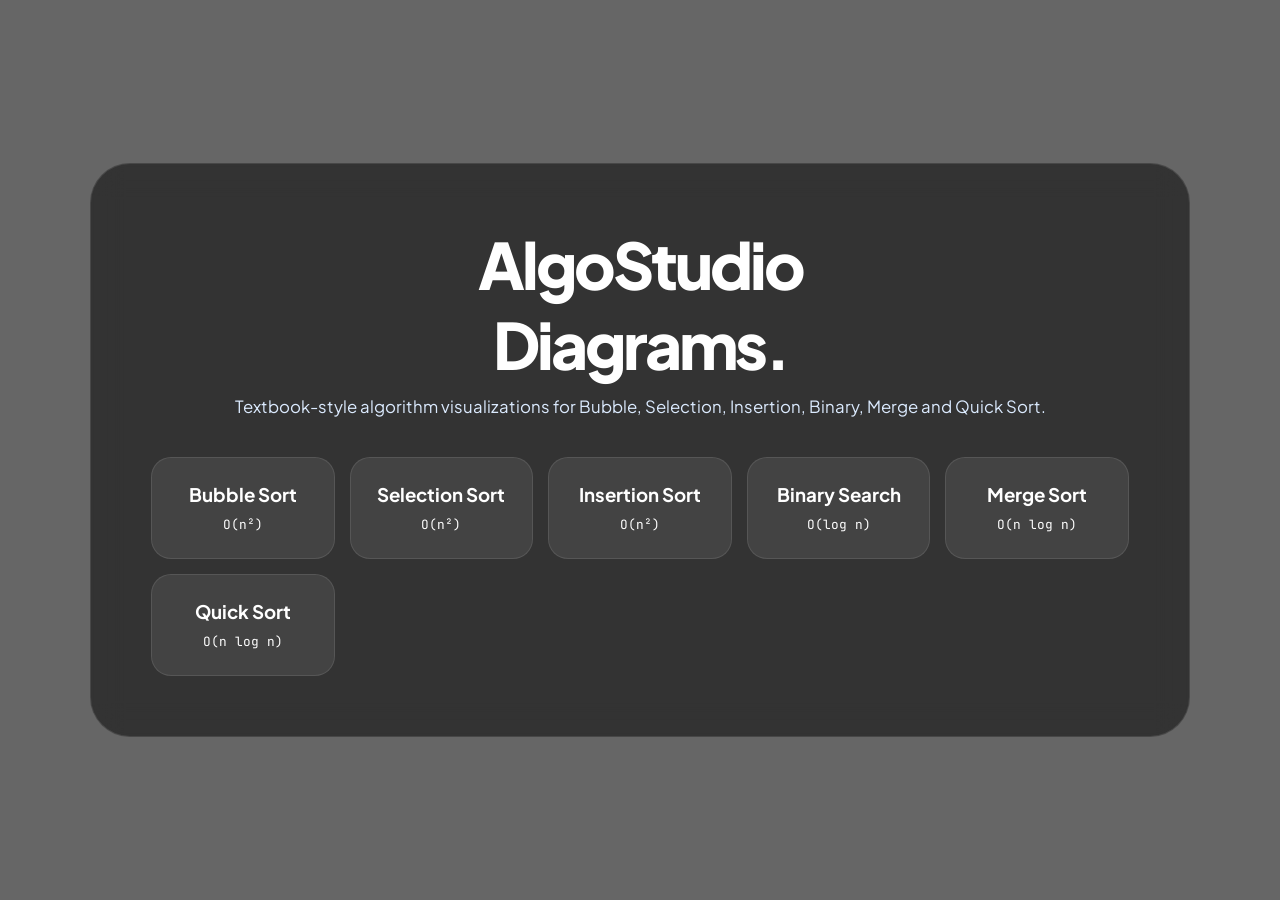
<file: index.html>
<!DOCTYPE html>
<html lang="en">
<head>
  <meta charset="UTF-8" />
  <meta name="viewport" content="width=device-width, initial-scale=1.0" />
  <title>AlgoStudio | Full Algorithm Visualizer</title>
  <link href="https://fonts.googleapis.com/css2?family=Plus+Jakarta+Sans:wght@400;600;700;800&family=JetBrains+Mono:wght@500;700&display=swap" rel="stylesheet">
  <link rel="stylesheet" href="style.css">
</head>
<body>
  <div class="fixed-background"></div>

  <div id="home-view">
    <div class="hero-glass">
      <h1>AlgoStudio<br>Diagrams.</h1>
      <p>Textbook-style algorithm visualizations for Bubble, Selection, Insertion, Binary, Merge and Quick Sort.</p>

      <div class="algo-grid">
        <div class="card" onclick="openStudio('bubble')"><h3>Bubble Sort</h3><span>O(n²)</span></div>
        <div class="card" onclick="openStudio('selection')"><h3>Selection Sort</h3><span>O(n²)</span></div>
        <div class="card" onclick="openStudio('insertion')"><h3>Insertion Sort</h3><span>O(n²)</span></div>
        <div class="card" onclick="openStudio('binary')"><h3>Binary Search</h3><span>O(log n)</span></div>
        <div class="card" onclick="openStudio('merge')"><h3>Merge Sort</h3><span>O(n log n)</span></div>
        <div class="card" onclick="openStudio('quick')"><h3>Quick Sort</h3><span>O(n log n)</span></div>
      </div>
    </div>
  </div>

  <div id="studio-view" class="hidden">
    <div class="studio-layout">
      <aside class="theory-panel">
        <a href="#" class="back-link" onclick="closeStudio()">← BACK</a>
        <h2 id="algo-name">Algorithm</h2>

        <div style="margin:10px 0;">
          <span class="pill" id="time-val">Time: --</span>
          <span class="pill" id="space-val">Space: --</span>
        </div>

        <p id="algo-matter" style="font-size:0.95rem;color:#cbd5e1;"></p>

        <div class="code-display" id="code-box"></div>
        <div class="manual-box" id="manual-box"></div>
      </aside>

      <main class="viz-panel">
        <h1 class="viz-title">Visualization</h1>

        <div class="controls">
          <div class="control-row">
            <select id="algo-select" onchange="changeAlgo()">
              <option value="bubble">Bubble Sort</option>
              <option value="selection">Selection Sort</option>
              <option value="insertion">Insertion Sort</option>
              <option value="binary">Binary Search</option>
              <option value="merge">Merge Sort</option>
              <option value="quick">Quick Sort</option>
            </select>

            <input type="text" id="csv-input" placeholder="e.g. 7, 12, 9, 11, 3">
            <button class="btn-sec" onclick="randomize()">Random</button>

            <div id="binary-target-wrap" class="hidden" style="display:none; align-items:center; gap:8px;">
              <label>Target:</label>
              <input type="number" id="target-input" value="9" style="width:90px; flex:none;">
            </div>
          </div>

          <div class="control-row">
            <button class="btn-play" id="play-btn" onclick="togglePlay()">START</button>
            <button class="btn-sec" onclick="scrub(-1)">PREV</button>
            <button class="btn-sec" onclick="scrub(1)">NEXT</button>
            <button class="btn-sec" onclick="initSim()">RESET</button>
            <input type="range" id="speed" min="100" max="1500" value="700" style="direction:rtl; width:120px;">
          </div>
        </div>

        <div class="canvas-area">
          <div id="canvas" class="array-container"></div>
        </div>

        <footer class="log-footer">
          <div class="log-tag">Caption</div>
          <div id="log-msg" class="log-msg">Ready...</div>
          <div id="step-info" class="step-info">Step 0/0</div>
        </footer>
      </main>
    </div>
  </div>

  <script src="script.js"></script>
</body>
</html>
</file>
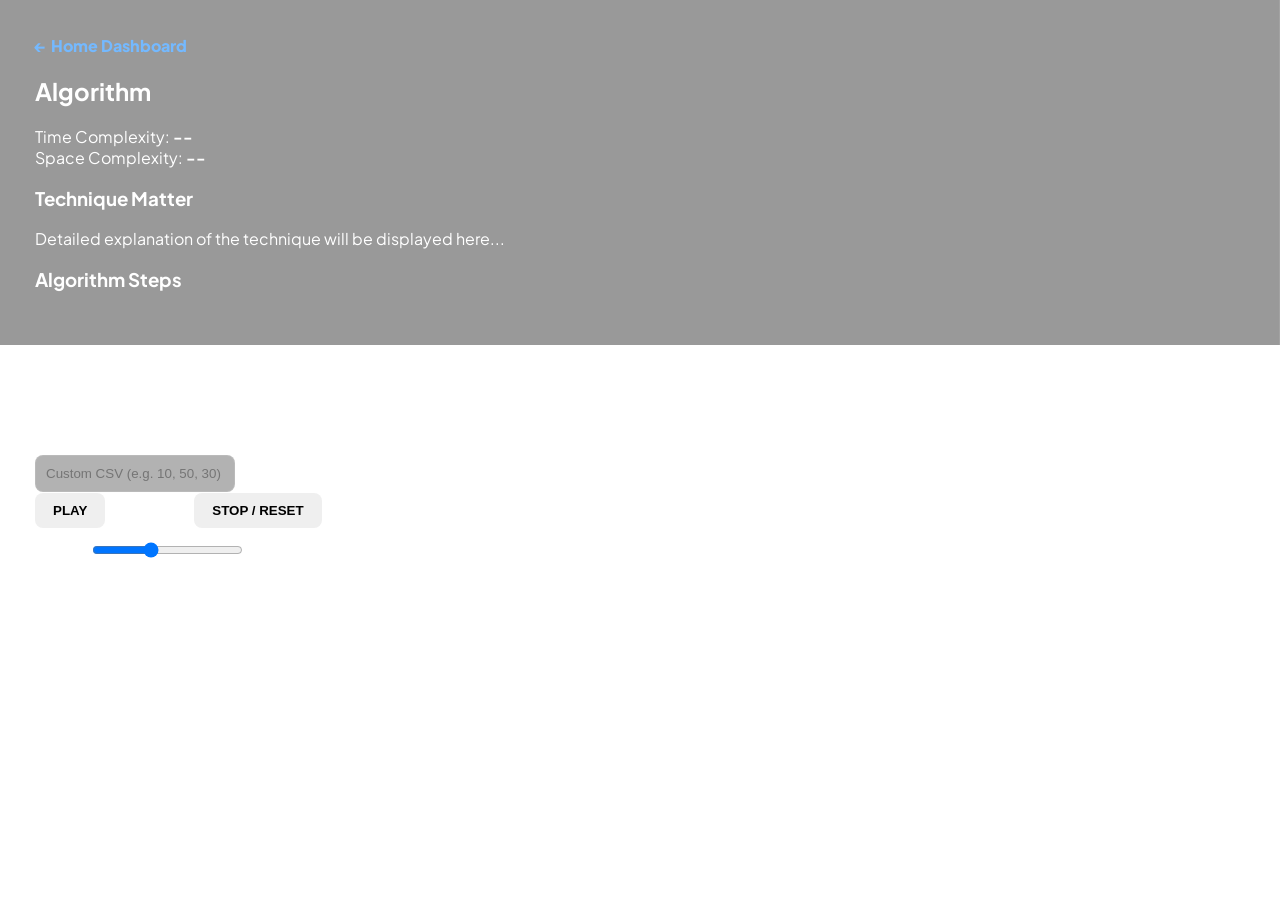
<file: visualizer.html>
<!DOCTYPE html>
<html lang="en">
<head>
    <meta charset="UTF-8">
    <meta name="viewport" content="width=device-width, initial-scale=1.0">
    <title>Simulation Studio | AlgoStudio</title>
    <link rel="stylesheet" href="style.css">
    <link href="https://fonts.googleapis.com/css2?family=Plus+Jakarta+Sans:wght@400;600;700&family=JetBrains+Mono&display=swap" rel="stylesheet">
</head>
<body class="studio-body">

    <div class="studio-container">
        <!-- LEFT: THEORY & TECHNIQUE MATTER -->
        <aside class="theory-panel">
            <a href="index.html" class="back-link">← Home Dashboard</a>
            <div class="theory-header">
                <h1 id="algo-name">Algorithm</h1>
                <div class="complexity-card">
                    <div class="comp-line"><span>Time Complexity:</span> <b id="time-val">--</b></div>
                    <div class="comp-line"><span>Space Complexity:</span> <b id="space-val">--</b></div>
                </div>
            </div>

            <div class="scroll-matter">
                <section class="matter-block">
                    <h3>Technique Matter</h3>
                    <p id="theory-matter">Detailed explanation of the technique will be displayed here...</p>
                </section>

                <section class="matter-block">
                    <h3>Algorithm Steps</h3>
                    <pre id="code-block" class="code-view"></pre>
                </section>
            </div>
        </aside>

        <!-- RIGHT: VISUALISATION & CONTROLS -->
        <main class="viz-panel">
            <h1 class="viz-title">Visualisation</h1>

            <!-- Top Control Bar -->
            <div class="control-bar">
                <div class="input-set">
                    <input type="text" id="csv-input" placeholder="Custom CSV (e.g. 10, 50, 30)">
                    <button id="random-btn" class="btn-sec">Random Data</button>
                    <div id="binary-target-ui" style="display:none;">
                        <input type="number" id="target-val" value="30" title="Search Target">
                    </div>
                </div>
                
                <div class="action-set">
                    <button id="play-btn" class="btn-main">PLAY</button>
                    <button id="pause-btn" class="btn-sec">PAUSE</button>
                    <button id="stop-btn" class="btn-danger">STOP / RESET</button>
                    <div class="speed-box">
                        <label>Speed</label>
                        <input type="range" id="speed-range" min="100" max="1500" value="600">
                    </div>
                </div>
            </div>

            <!-- Visualization Canvas -->
            <div class="canvas-wrapper">
                <div id="canvas" class="canvas"></div>
                <div id="swap-popup" class="swap-indicator">SWAP!</div>
            </div>

            <!-- Comparison Box at the bottom -->
            <footer class="comparison-bar">
                <div class="log-header">LIVE COMPARISON LOG</div>
                <div id="status-msg" class="log-content">Initializing Simulation...</div>
            </footer>
        </main>
    </div>

    <script src="script.js"></script>
</body>
</html>
</file>
<file: style.css>
:root {
  --primary: #74b9ff;
  --danger: #ff7675;
  --success: #55efc4;
  --warning: #ffeaa7;
  --text-dark: #2d3436;
  --glass-light: rgba(255,255,255,0.1);
}

* { box-sizing: border-box; }

body, html {
  margin: 0;
  padding: 0;
  height: 100%;
  font-family: 'Plus Jakarta Sans', sans-serif;
  color: white;
  overflow: hidden;
}

.fixed-background {
  position: fixed;
  inset: 0;
  background: linear-gradient(rgba(0,0,0,0.6), rgba(0,0,0,0.6)),
              url('https://thumbs.dreamstime.com/b/hand-sorting-paperwork-ai-generated-man-s-organizing-stack-documents-office-desk-image-373209727.jpg');
  background-size: cover;
  background-position: center;
  z-index: -2;
}

.hidden { display: none !important; }

#home-view {
  height: 100vh;
  display: flex;
  align-items: center;
  justify-content: center;
  text-align: center;
}

.hero-glass {
  backdrop-filter: blur(15px);
  background: rgba(0,0,0,0.5);
  padding: 60px;
  border-radius: 40px;
  border: 1px solid var(--glass-light);
  width: 90%;
  max-width: 1100px;
}

.hero-glass h1 {
  font-size: 4rem;
  margin: 0;
  letter-spacing: -3px;
  font-weight: 800;
}

.hero-glass p {
  color: #dbeafe;
  margin-top: 12px;
  font-size: 1.05rem;
}

.algo-grid {
  display: grid;
  grid-template-columns: repeat(auto-fit, minmax(180px, 1fr));
  gap: 15px;
  margin-top: 40px;
}

.card {
  background: rgba(255,255,255,0.08);
  padding: 25px;
  border-radius: 20px;
  border: 1px solid var(--glass-light);
  cursor: pointer;
  transition: 0.3s;
}

.card:hover {
  background: var(--primary);
  transform: translateY(-10px);
}

.card h3 { margin: 0 0 6px 0; }

.card span {
  font-family: 'JetBrains Mono', monospace;
  font-size: 0.8rem;
}

.studio-layout {
  display: grid;
  grid-template-columns: 420px 1fr;
  height: 100vh;
  backdrop-filter: blur(20px);
  background: rgba(0,0,0,0.4);
}

.theory-panel {
  background: rgba(0,0,0,0.4);
  padding: 35px;
  border-right: 1px solid var(--glass-light);
  overflow-y: auto;
}

.back-link {
  color: var(--primary);
  font-weight: 800;
  text-decoration: none;
  display: block;
  margin-bottom: 20px;
}

.pill {
  background: rgba(59,130,246,0.2);
  color: #93c5fd;
  padding: 6px 12px;
  border-radius: 8px;
  font-weight: 700;
  font-size: 0.8rem;
  font-family: 'JetBrains Mono';
  border: 1px solid var(--primary);
  margin-right: 5px;
  display: inline-block;
  margin-bottom: 8px;
}

.viz-panel {
  padding: 35px;
  display: flex;
  flex-direction: column;
}

.viz-title {
  font-size: 2.7rem;
  font-weight: 800;
  text-align: center;
  margin: 0 0 20px;
}

.controls {
  background: rgba(255,255,255,0.05);
  padding: 18px;
  border-radius: 20px;
  border: 1px solid var(--glass-light);
  display: flex;
  flex-direction: column;
  gap: 12px;
  margin-bottom: 25px;
}

.control-row {
  display: flex;
  gap: 10px;
  align-items: center;
  flex-wrap: wrap;
}

input, select {
  background: rgba(0,0,0,0.3);
  border: 1px solid var(--glass-light);
  color: white;
  padding: 10px;
  border-radius: 8px;
  outline: none;
}

#csv-input { flex: 1; min-width: 200px; }
#algo-select { min-width: 190px; }

button {
  cursor: pointer;
  font-weight: 700;
  border-radius: 8px;
  padding: 10px 18px;
  border: none;
  transition: 0.2s;
}

.btn-play { background: var(--primary); color: white; }

.btn-sec {
  background: rgba(255,255,255,0.1);
  color: white;
  border: 1px solid var(--glass-light);
}

.canvas-area {
  flex: 1;
  display: flex;
  align-items: center;
  justify-content: center;
  overflow: auto;
}

.array-container {
  display: flex;
  gap: 15px;
  padding: 100px 20px;
  flex-wrap: wrap;
  justify-content: center;
  align-items: flex-start;
  min-height: 250px;
  position: relative;
}

.element-group {
  display: flex;
  flex-direction: column;
  align-items: center;
  position: relative;
  width: 72px;
  min-height: 120px;
}

.box {
  width: 72px;
  height: 72px;
  background: white;
  border: 3px solid #dfe6e9;
  border-radius: 12px;
  display: flex;
  align-items: center;
  justify-content: center;
  color: var(--text-dark);
  font-size: 1.45rem;
  font-weight: 800;
  transition: 0.3s;
  box-shadow: 0 8px 15px rgba(0,0,0,0.2);
}

.pointer {
  position: absolute;
  top: -50px;
  color: var(--primary);
  font-weight: 800;
  font-size: 0.8rem;
  text-align: center;
  white-space: nowrap;
}

.pointer::after {
  content: '↓';
  display: block;
  font-size: 1.2rem;
}

.log-footer {
  background: rgba(0,0,0,0.6);
  padding: 18px 30px;
  border-radius: 20px;
  border: 1px solid var(--glass-light);
  display: flex;
  align-items: center;
  gap: 20px;
  margin-top: 18px;
}

.log-tag {
  font-size: 0.7rem;
  font-weight: 800;
  color: var(--warning);
  text-transform: uppercase;
}

.log-msg {
  font-size: 1.05rem;
  font-weight: 600;
  flex: 1;
}

.step-info {
  font-family: 'JetBrains Mono', monospace;
  font-size: 0.8rem;
  color: #cbd5e1;
}

.code-display {
  background: rgba(0,0,0,0.5);
  padding: 15px;
  border-radius: 12px;
  font-family: 'JetBrains Mono', monospace;
  font-size: 0.8rem;
  margin-top: 15px;
  border: 1px solid var(--glass-light);
  line-height: 1.7;
}

.code-line {
  opacity: 0.4;
  transition: 0.2s;
}

.code-line.active {
  opacity: 1;
  color: var(--warning);
  font-weight: bold;
}

.manual-box {
  margin-top: 18px;
  background: rgba(255,255,255,0.08);
  border: 1px solid var(--glass-light);
  border-radius: 14px;
  padding: 14px;
  font-size: 0.9rem;
  color: #e2e8f0;
  line-height: 1.6;
}
</file>
